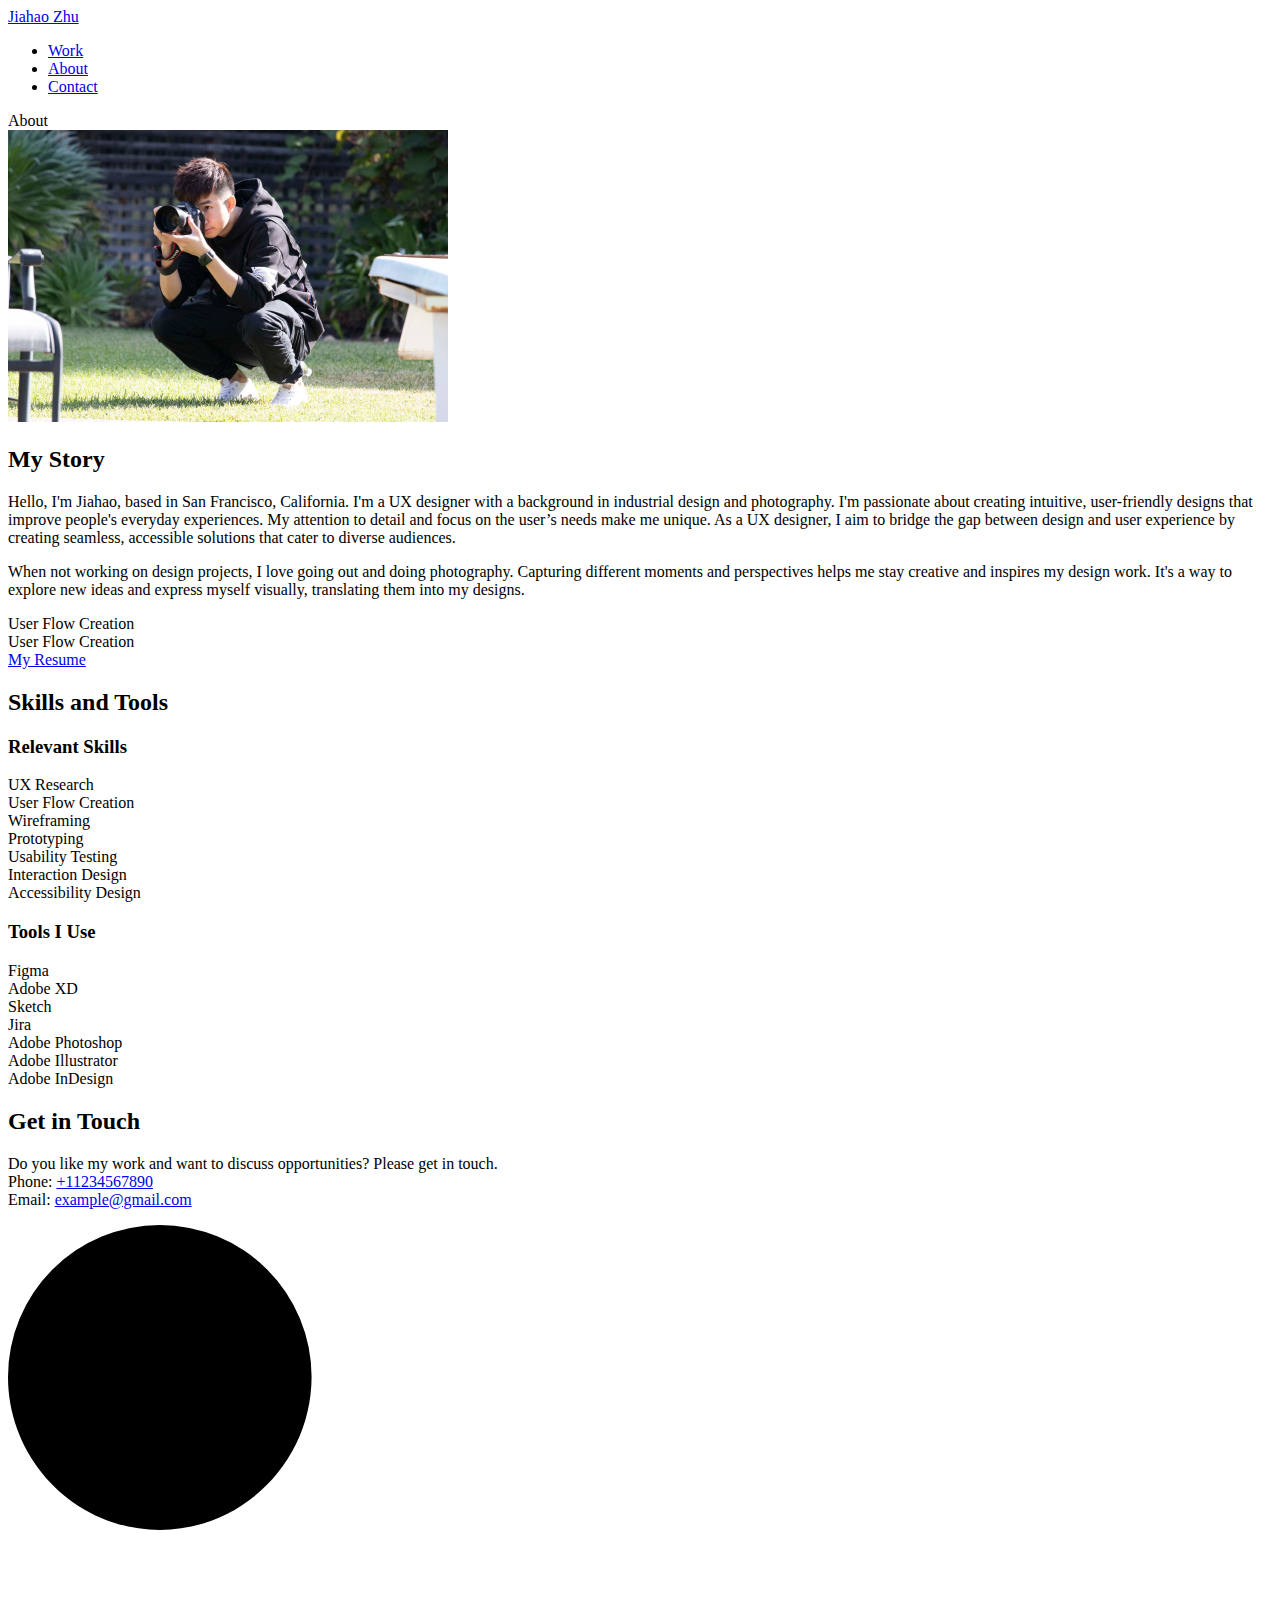
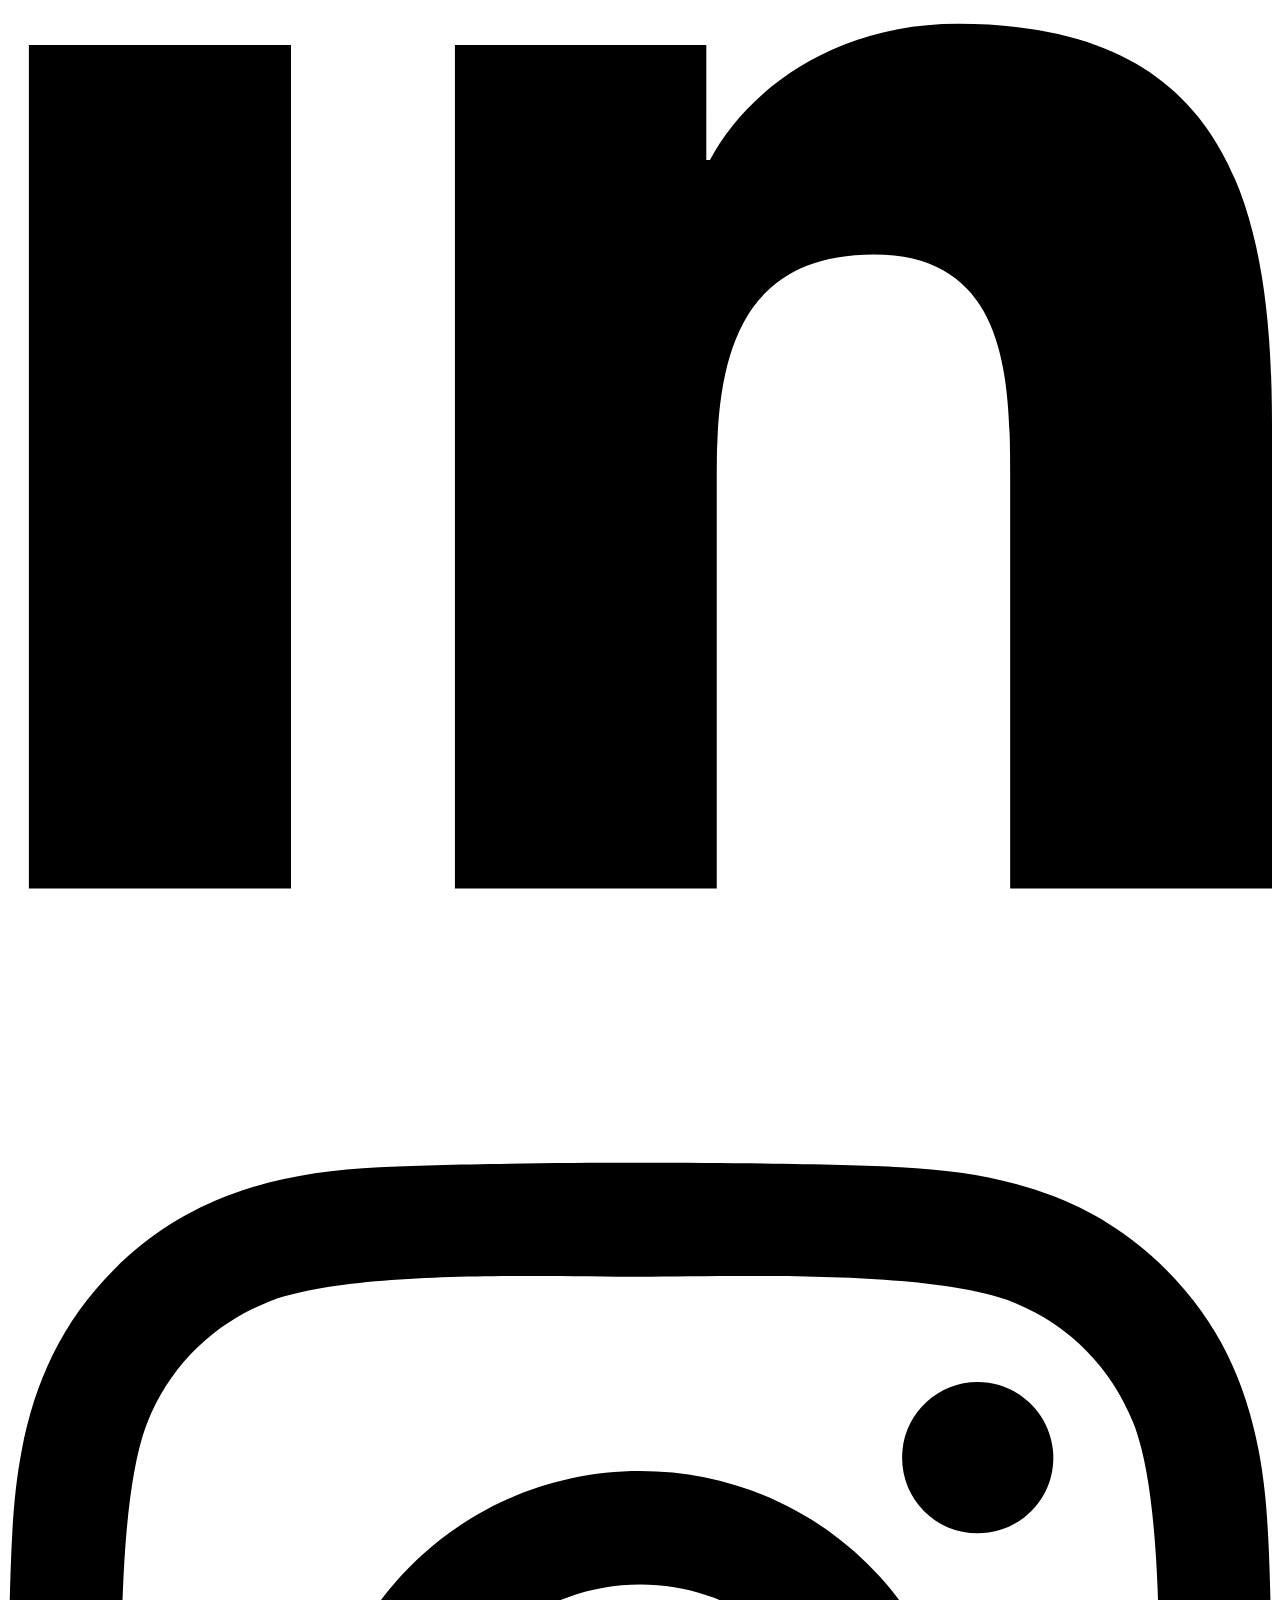
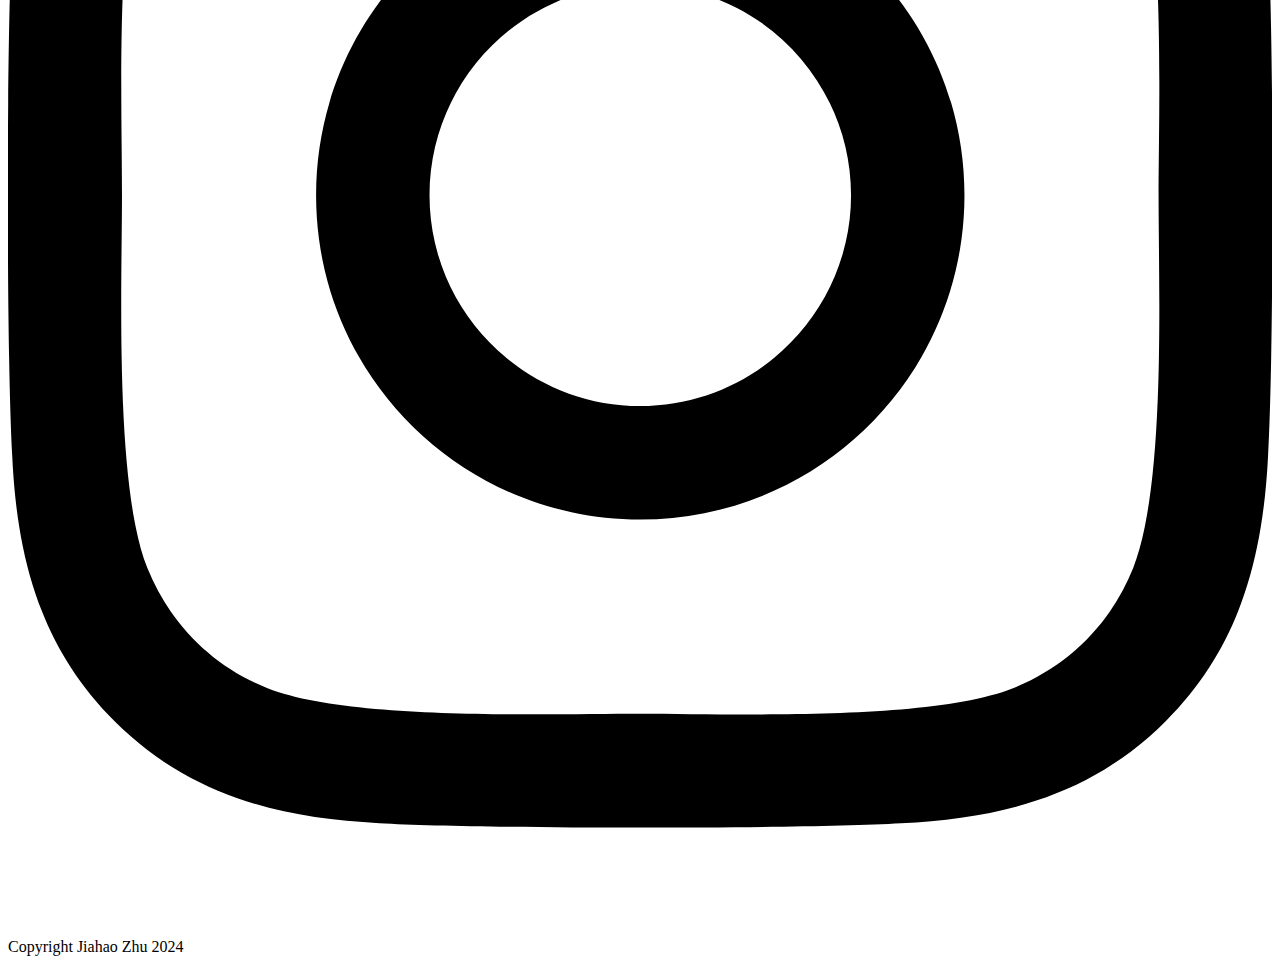
<file: about jiahao.html>
<!DOCTYPE html>
<html lang="en">

<head>
  <meta charset="UTF-8">
  <meta name="viewport" content="width=device-width, initial-scale=1.0">
  <title>Jiahao Zhu UX Design </title>
</head>

<body>

  <header>
    <div><!-- Container -->
      <a href="#">Jiahao Zhu</a>
      <nav>
        <ul>
          <li><a href="index.html">Work</a></li>
          <li><a href="about.html">About</a></li>
          <li><a href="#contact">Contact</a></li>
        </ul>
      </nav>
    </div>
  </header>

  <main>
    <div><!-- Section -->
      <div><!-- Container -->
        <hi>About</hi>
      </div>
    </div>
    <div><!-- Section> -->
      <div><!-- Container -->
        <picture>
          <source srcset="img/Image@1x/About@1x.jpg" media="(max-width:767px)">
          <img src="img/Image@2x/About@2x.jpg" alt="jiahaozhu">
        </picture>
        <div><!-- Row -->
          <div><!-- Column -->
            <h2>My Story</h2>
            <p>Hello, I'm Jiahao, based in San Francisco, California. I'm a UX designer with a background in industrial
              design and photography. I'm passionate about creating intuitive, user-friendly designs that improve
              people's everyday experiences. My attention to detail and focus on the user’s needs make me unique.
              As a UX designer, I aim to bridge the gap between design and user experience by creating seamless,
              accessible solutions that cater to diverse audiences.</p>
            <p>When not working on design projects, I love going out and doing photography. Capturing different moments
              and perspectives helps me stay creative and inspires my design work. It's a way to explore new ideas and
              express myself visually, translating them into my designs.</p>
                  <li>User Flow Creation</li>
                  <li>User Flow Creation</li>
            <a href="files/Jiahao Zhu_Resume.pdf" target="_blank" download>My Resume </a>
          </div>

          <div><!-- Column -->
            <h2>Skills and Tools</h2>
            <div><!-- Row -->
              <div><!-- Column -->
                <h3>Relevant Skills</h3>
                <u1>
                  <li>UX Research</li>
                  <li>User Flow Creation</li>
                  <li>Wireframing</li>
                  <li>Prototyping</li>
                  <li>Usability Testing</li>
                  <li>Interaction Design</li>
                  <li>Accessibility Design</li>
                </u1>
              </div>
              <div><!-- Column -->
                <h3>Tools I Use</h3>
                <u1>
                  <li>Figma</li>
                  <li>Adobe XD</li>
                  <li>Sketch</li>
                  <li>Jira</li>
                  <li>Adobe Photoshop</li>
                  <li>Adobe Illustrator</li>
                  <li>Adobe InDesign</li>
                </u1>
              </div>
            </div>
          </div>
        </div>
      </div>
    </div>
  </main>

  <footer id="contact">
    <div><!-- Container -->
      <h2>Get in Touch</h2>
      <p>
        Do you like my work and want to discuss opportunities? Please get in touch.
        <br>Phone: <a href="tel:#">+11234567890</a>
        <br>Email: <a href="mailto:#">example@gmail.com</a>
      </p>
      <div>
        <a href="http://www.linkedin.com/in/jiahao-zhu-057bb3191" target="_blank">
          <img src="img/linkedin-in-brands-solid.svg">
        </a>
        <a href="https://www.instagram.com/jh_z.photography?utm_source=ig_web_button_share_sheet&igsh=ZDNlZDc0MzIxNw=="
          target="_blank">
          <img src="img/instagram-brands-solid.svg">
        </a>
      </div>
      <div>
        <p>Copyright Jiahao Zhu 2024</p>
      </div>
    </div>
  </footer>
</body>

</html>
</file>
